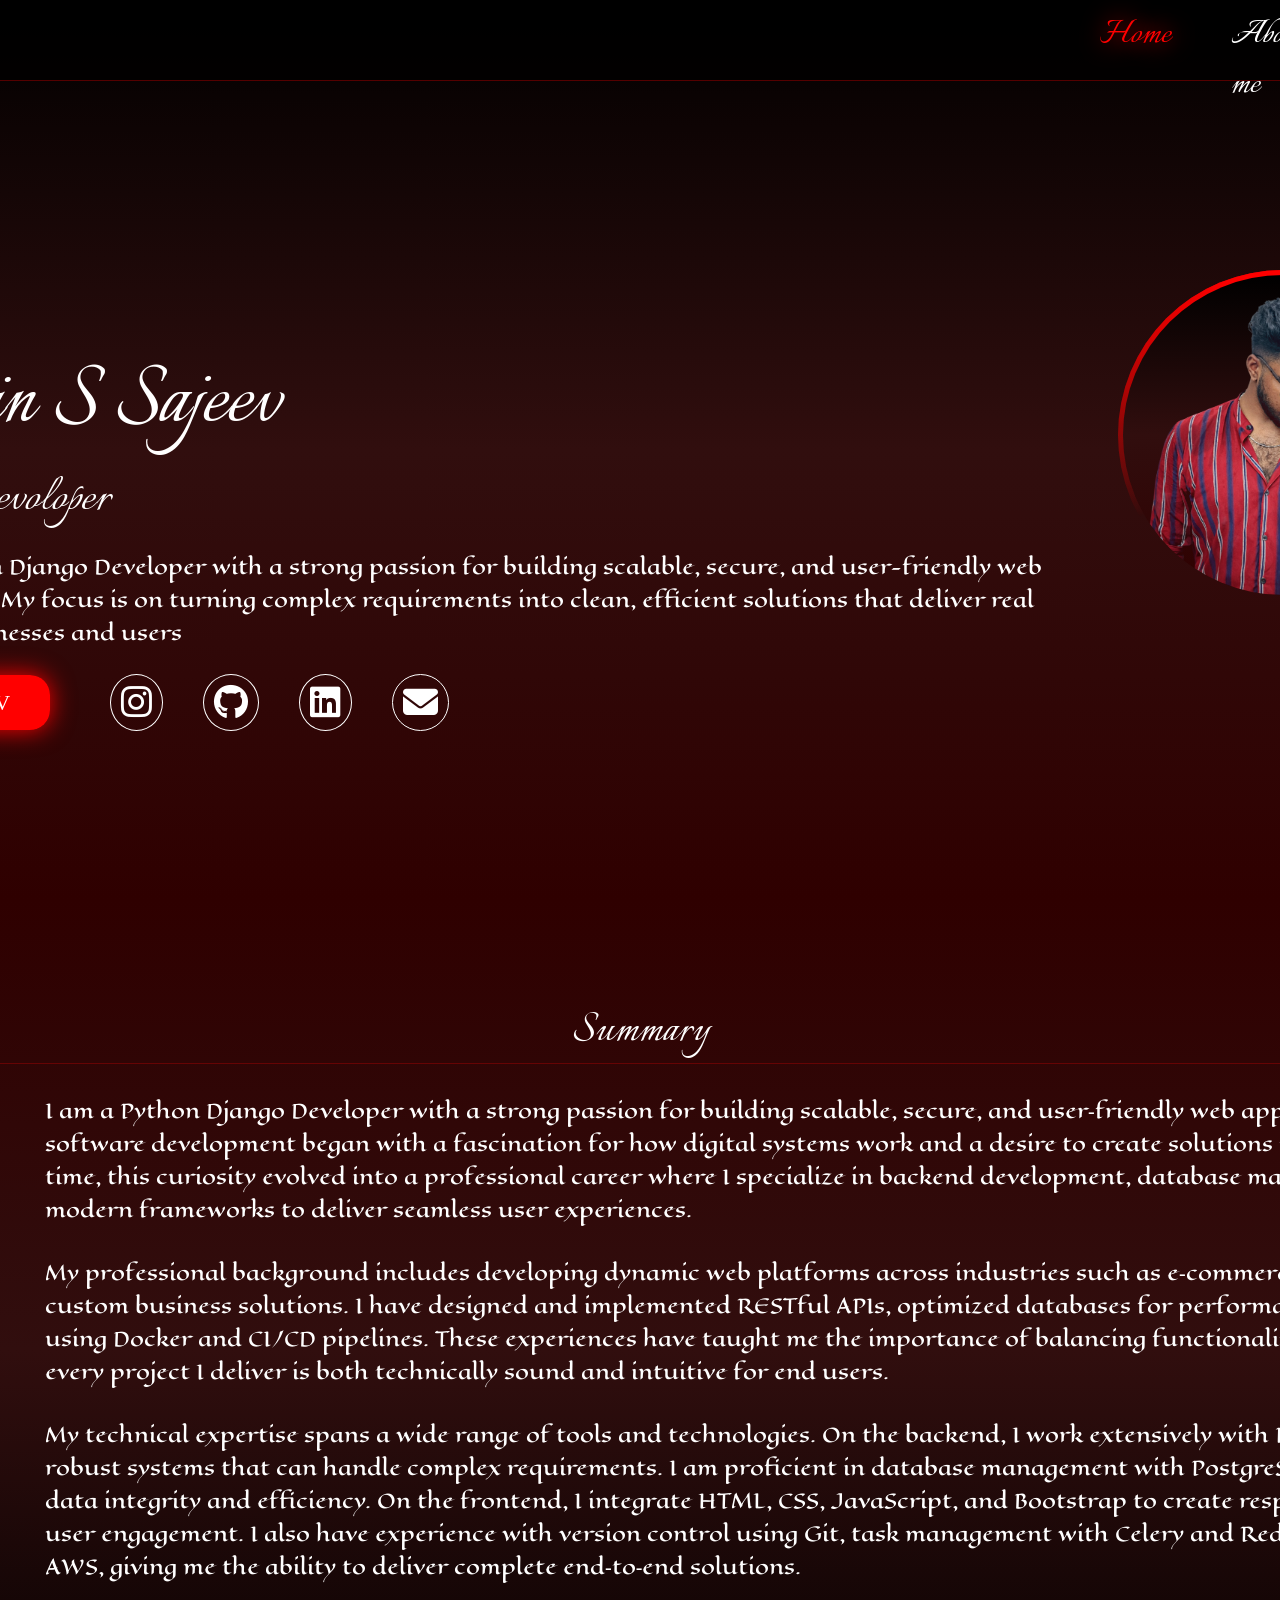
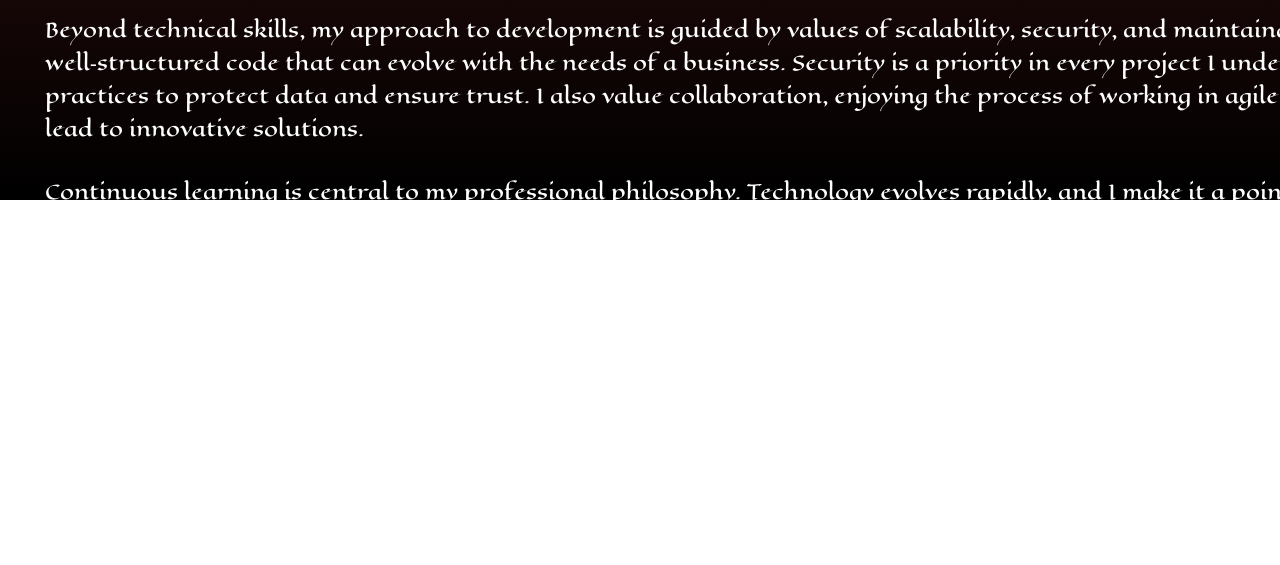
<file: index.html>
<!DOCTYPE html>
<html lang="en">
<head>
    <meta charset="UTF-8">
    <meta name="viewport" content="width=device-width, initial-scale=1.0">
    <title>My Porfolio</title>
    <link rel="website icon" type="png" href="./image/AS logo white.png.png">
    <link rel="stylesheet" href="./style.css">

    <link rel="stylesheet" href="https://cdnjs.cloudflare.com/ajax/libs/font-awesome/6.5.2/css/all.min.css">

    <link rel='stylesheet' href='https://cdn-uicons.flaticon.com/3.0.0/uicons-solid-straight/css/uicons-solid-straight.css'>

    <link rel="preconnect" href="https://fonts.googleapis.com">
    <link rel="preconnect" href="https://fonts.gstatic.com" crossorigin>
    
    <link href="https://fonts.googleapis.com/css2?family=Italianno&display=swap" rel="stylesheet">

    <link href="https://fonts.googleapis.com/css2?family=Felipa&family=Italianno&display=swap" rel="stylesheet">

    <link href="https://fonts.googleapis.com/css2?family=Eagle+Lake&family=Felipa&family=Italianno&display=swap" rel="stylesheet">
</head>

<body>

    <nav>
        <div class="left">
            <a href="./index.html">Aswin S</a>
        </div>
        <div class="right">
            <ul>
                <li><a class="active" href="#page1">Home</a></li>
                <li><a href="./Portfolio1About.html#page1">About me</a></li>
                <li><a href="./Portfolio1Contact.html">Contact</a></li>
            </ul>
        </div>
    </nav>

    <div class="bar-animation">
        <div class="bar" style="--i:6;"></div>
        <div class="bar" style="--i:5;"></div>
        <div class="bar" style="--i:4;"></div>
        <div class="bar" style="--i:3;"></div>
        <div class="bar" style="--i:2;"></div>
        <div class="bar" style="--i:1;"></div>
    </div>
    
    <section id="page1" class="active">
        <div class="page1">

            <div class="left">
                <h3>Aswin S Sajeev</h3>
                <p class="job">Python Devoloper</p>
                <p class="about">I am a Python Django Developer with a strong passion for building scalable, secure, and user-friendly web applications. My focus is on turning complex requirements into clean, efficient solutions that deliver real value to businesses and users</p>
                <div class="home-socio">
                    <div class="cv">
                        <a href="https://drive.google.com/file/d/1gBNzaJQfToUpwM5gZVMZEVhP05gCehgz/view?usp=drivesdk">Download CV</a>
                    </div>
                    <div class="socio">
                        <a href="https://www.instagram.com/_aswi_nz/"><i class="fa-brands fa-instagram"></i></a>
                        <a href="https://github.com/AswiDesign"><i class="fa-brands fa-github"></i></a>
                        <a href="https://www.linkedin.com/in/aswin-s-sajeev-a63b46307"><i class="fa-brands fa-linkedin"></i></a>
                        <a href="mailto:aswin2003as@gmail.com"><i class="fas fa-envelope"></i></a>
                    </div>
                </div>
            </div>

            <div class="right">
                <div class="home-img">
                    <div class="img-box">
                        <img src="./image/Me bg.png" alt="">
                    </div>
                </div>
            </div>
        </div>
        <a class="amore" href="#page2"><i id="down" class="fi fi-ss-arrow-circle-down"></i></a>
    </section>

    <section id="page2" class="active">
        <div class="page2">
            <div class="sum">
                <h3>Summary</h3>
                    <p>ㅤㅤㅤㅤㅤI am a Python Django Developer with a strong passion for building scalable, secure, and user‑friendly web applications. My journey into software development began with a fascination for how digital systems work and a desire to create solutions that solve real problems. Over time, this curiosity evolved into a professional career where I specialize in backend development, database management, and the integration of modern frameworks to deliver seamless user experiences.</p>
                    <p>ㅤㅤㅤㅤㅤMy professional background includes developing dynamic web platforms across industries such as e‑commerce, content management, and custom business solutions. I have designed and implemented RESTful APIs, optimized databases for performance, and deployed applications using Docker and CI/CD pipelines. These experiences have taught me the importance of balancing functionality with usability, ensuring that every project I deliver is both technically sound and intuitive for end users.</p>
                    <p>ㅤㅤㅤㅤㅤMy technical expertise spans a wide range of tools and technologies. On the backend, I work extensively with Python and Django, building robust systems that can handle complex requirements. I am proficient in database management with PostgreSQL, MySQL, and SQLite, ensuring data integrity and efficiency. On the frontend, I integrate HTML, CSS, JavaScript, and Bootstrap to create responsive interfaces that enhance user engagement. I also have experience with version control using Git, task management with Celery and Redis, and cloud deployment on AWS, giving me the ability to deliver complete end‑to‑end solutions.</p>
                    <p>ㅤㅤㅤㅤㅤBeyond technical skills, my approach to development is guided by values of scalability, security, and maintainability. I believe in writing clean, well‑structured code that can evolve with the needs of a business. Security is a priority in every project I undertake, and I implement best practices to protect data and ensure trust. I also value collaboration, enjoying the process of working in agile teams where diverse perspectives lead to innovative solutions.</p>
                    <p>ㅤㅤㅤㅤㅤContinuous learning is central to my professional philosophy. Technology evolves rapidly, and I make it a point to stay current with new frameworks, tools, and methodologies. Whether it’s exploring microservices architecture, experimenting with cloud‑native solutions, or contributing to open‑source projects, I embrace opportunities to grow and share knowledge. This commitment ensures that the solutions I deliver remain relevant, competitive, and future‑proof.</p>
                    <p>ㅤㅤㅤㅤㅤOutside of coding, I enjoy exploring emerging technologies, mentoring aspiring developers, and contributing to open‑source communities. These interests keep me inspired and help me bring fresh ideas into my professional work. They also remind me that development is not just about writing code—it’s about building communities, sharing knowledge, and empowering others.</p>
                    <p>ㅤㅤㅤㅤㅤIn conclusion, I am a dedicated Python Django Developer who combines technical expertise with creativity and problem‑solving. My work is guided by principles of scalability, security, and collaboration, and I bring a blend of backend strength and frontend integration to every project. I am always open to exciting opportunities and collaborations, ready to transform ideas into impactful digital experiences.</p>
            </div>
        </div>
    </section>

</body>
</html>
</file>
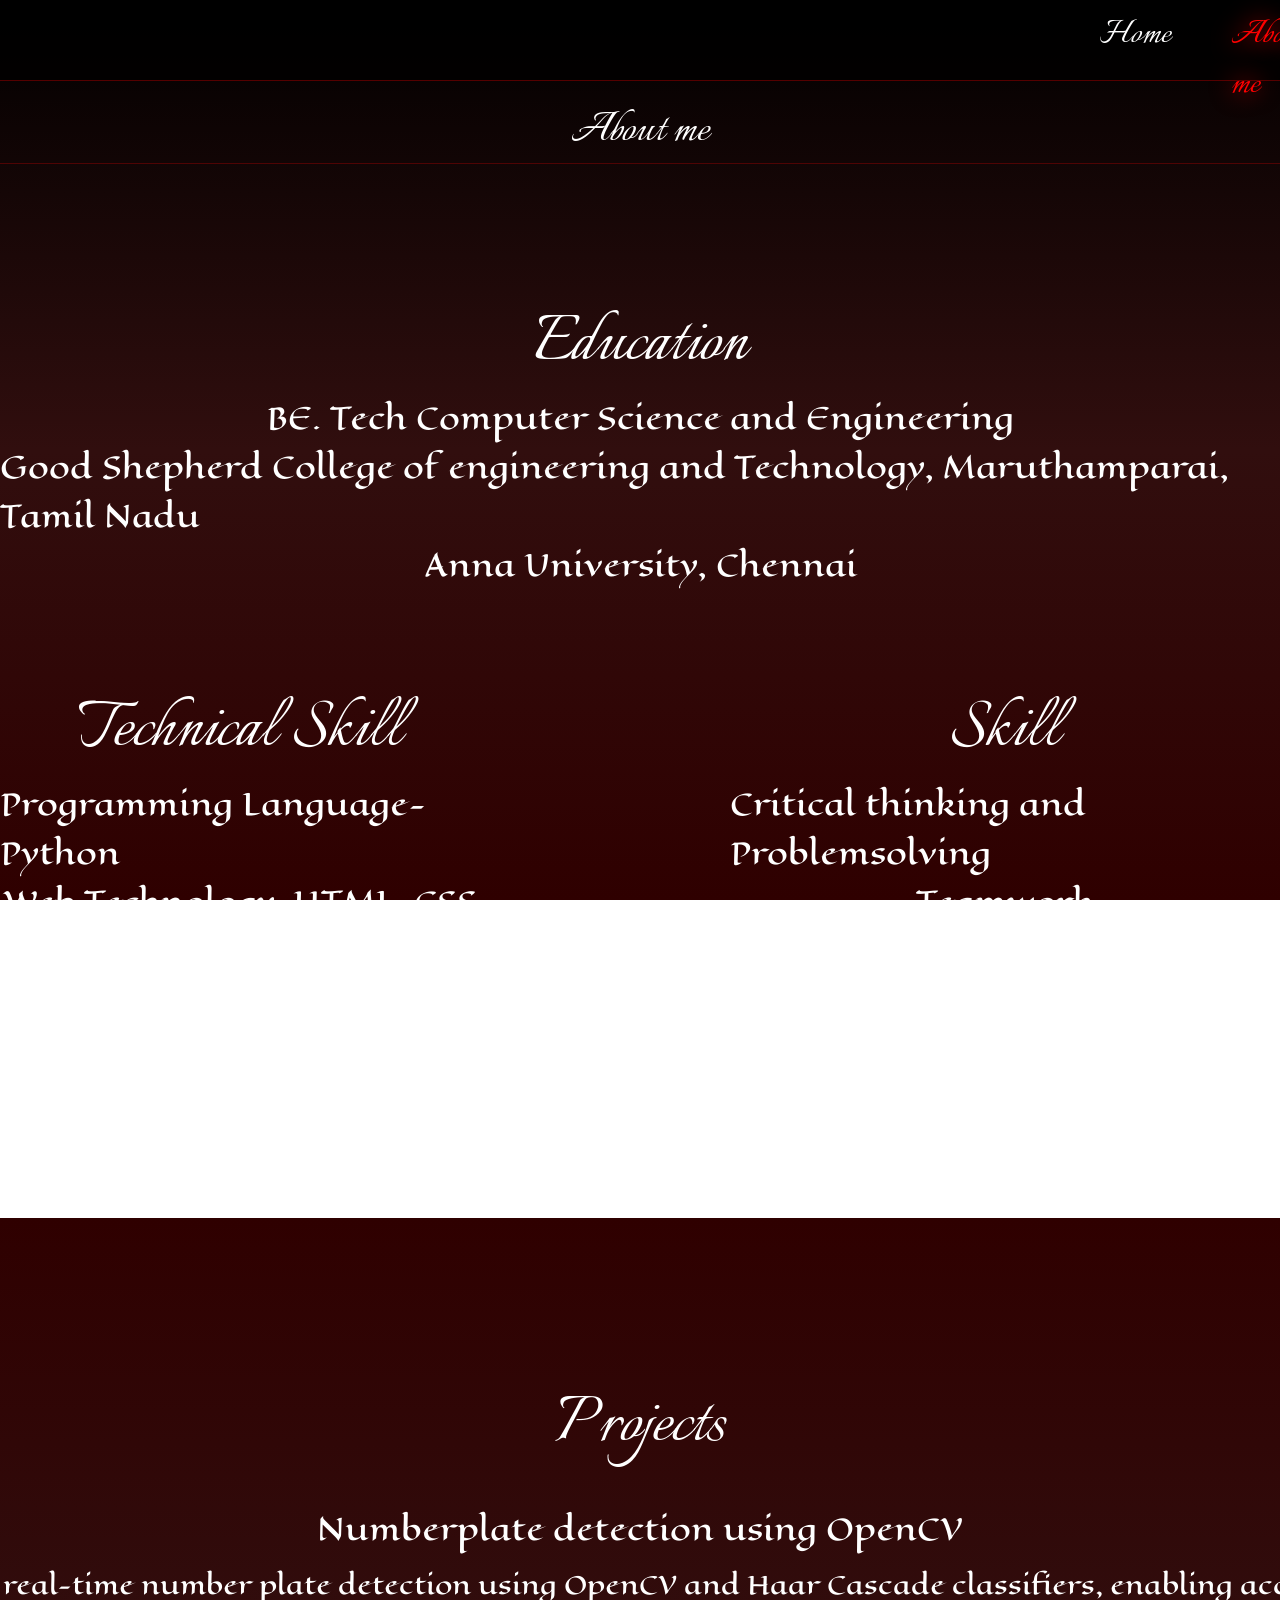
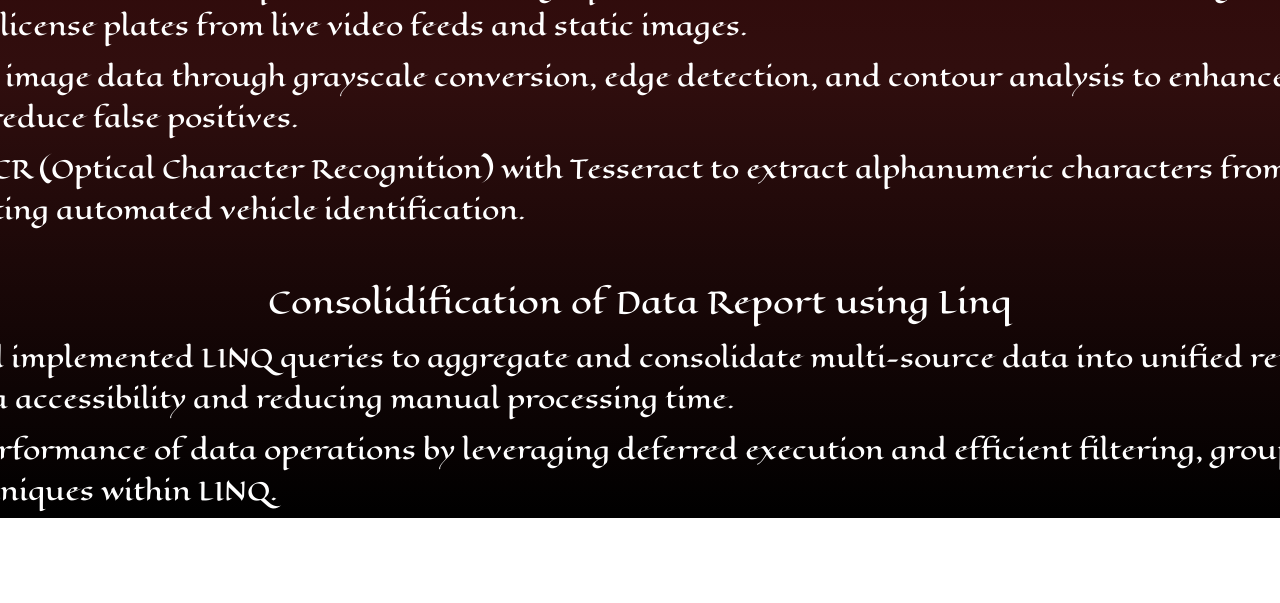
<file: Portfolio1About.html>
<!DOCTYPE html>
<html lang="en">
<head>
    <meta charset="UTF-8">
    <meta name="viewport" content="width=device-width, initial-scale=1.0">
    <title>My Porfolio</title>
    <link rel="website icon" type="png" href="./image/AS logo white.png">
    <link rel="stylesheet" href="./Portfolio1About.css">

    <link rel="stylesheet" href="https://cdnjs.cloudflare.com/ajax/libs/font-awesome/6.5.2/css/all.min.css">

    <link rel='stylesheet' href='https://cdn-uicons.flaticon.com/3.0.0/uicons-solid-straight/css/uicons-solid-straight.css'>
    

    <link rel="preconnect" href="https://fonts.googleapis.com">
    <link rel="preconnect" href="https://fonts.gstatic.com" crossorigin>
    
    <link href="https://fonts.googleapis.com/css2?family=Italianno&display=swap" rel="stylesheet">

    <link href="https://fonts.googleapis.com/css2?family=Felipa&family=Italianno&display=swap" rel="stylesheet">

    <link href="https://fonts.googleapis.com/css2?family=Eagle+Lake&family=Felipa&family=Italianno&display=swap" rel="stylesheet">
</head>
<body>

    <nav>
        <div class="left">
            <a href="./index.html">Aswin S</a>
        </div>
        <div class="right">
            <ul>
                <li><a href="./index.html">Home</a></li>
                <li><a class="active" href="">About me</a></li>
                <li><a href="./Portfolio1Contact.html#page1">Contact</a></li>
            </ul>
        </div>
    </nav>

    <div class="bar-animation">
        <div class="bar" style="--i:6;"></div>
        <div class="bar" style="--i:5;"></div>
        <div class="bar" style="--i:4;"></div>
        <div class="bar" style="--i:3;"></div>
        <div class="bar" style="--i:2;"></div>
        <div class="bar" style="--i:1;"></div>
    </div>

    <section id="page1" class="active">
        <div class="page1">
            <h3 class="head">About me</h3>

            <div class="education">
                <h3 class="edu">Education</h3>
                <p class="edu1">BE. Tech Computer Science and Engineering</p>
                <p class="clg">Good Shepherd College of engineering and Technology, Maruthamparai, Tamil Nadu</p>
                <p class="edu1">Anna University, Chennai</p>
            </div>
            <div class="skills">
                <div class="technicalskill">
                    <h3 class="skill1">Technical Skill</h3>
                    <p class="skill1">Programming Languageㅤ-ㅤPython</p>
                    <p class="skill1">Web Technologyㅤ-ㅤHTML, CSS</p>
                    <p class="skill1">Frameworksㅤ-ㅤDjango</p>
                    <p class="skill1">Tools & IDEㅤ-ㅤVisual Studio</p>
                    <p class="skill1">Operating Systemㅤ-ㅤWindows</p>
                </div>
                <div class="skill">
                    <h3 class="skill2">Skill</h3>
                    <p class="skill2">Critical thinking and Problemsolving</p>
                    <p class="skill2">Teamwork</p>
                    <p class="skill2">Leadership</p>
                    <p class="skill2">Time Management</p>
                </div>
            </div>
        </div>
        <a class="amore" href="#page2"><i id="down" class="fi fi-ss-arrow-circle-down"></i></a>
    </section>

    <section id="page2" class="active">
        <div class="page2">
            <div class="projects">
                <h3 class="project">Projects</h3>

                <h4 class="prohead">Numberplate detection using OpenCV</h4>

                <p class="para">- Implemented real-time number plate detection using OpenCV and Haar
                Cascade classifiers, enabling accurate localization of license plates from
                live video feeds and static images.</p>

                <p class="para">- Preprocessed image data through grayscale conversion, edge detection,
                and contour analysis to enhance detection accuracy and reduce false
                positives.</p>

                <p class="para">- Integrated OCR (Optical Character Recognition) with Tesseract to
                extract alphanumeric characters from detected plates, facilitating
                automated vehicle identification.</p>

                <h4 class="prohead1">Consolidification of Data Report using Linq</h4>

                <p class="para">- Designed and implemented LINQ queries to aggregate and consolidate
                multi-source data into unified reports, improving data accessibility and
                reducing manual processing time.</p>

                <p class="para">- Optimized performance of data operations by leveraging deferred
                execution and efficient filtering, grouping, and projection techniques
                within LINQ.</p>

                <p class="para">- Integrated LINQ with Entity Framework to streamline data retrieval
                from relational databases, enabling dynamic report generation and
                enhanced scalability.</p>

            </div>
        </div>
    </section>

</body>
</html>
</file>
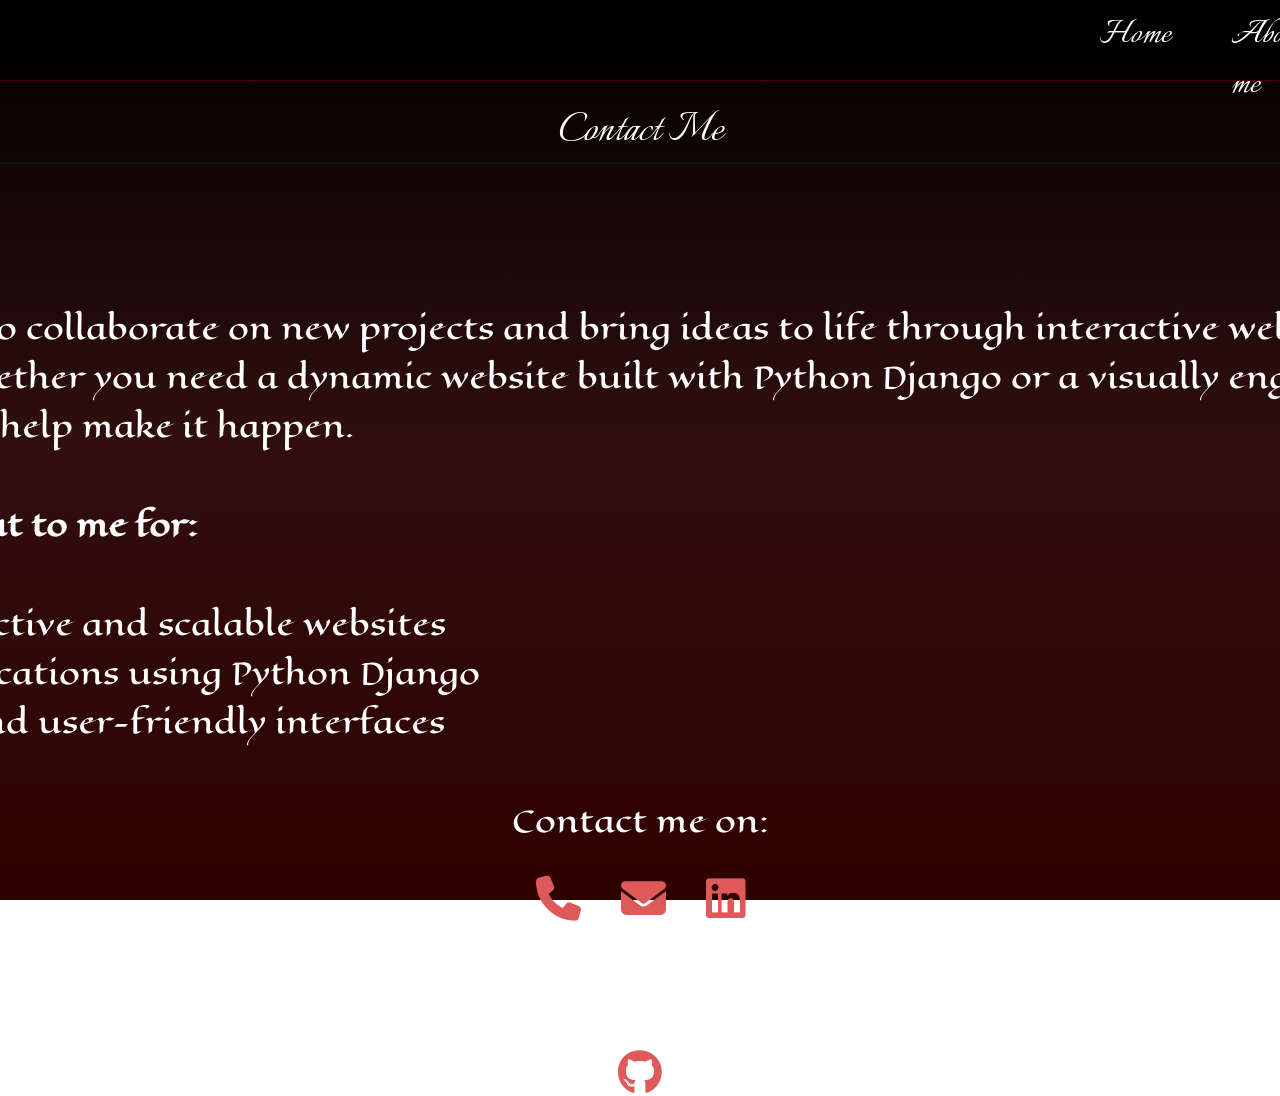
<file: Portfolio1Contact.html>
<!DOCTYPE html>
<html lang="en">
<head>
    <meta charset="UTF-8">
    <meta name="viewport" content="width=device-width, initial-scale=1.0">
    <title>My Porfolio</title>
    <link rel="website icon" type="png" href="./image/AS logo white.png">
    <link rel="stylesheet" href="./Portfolio1Contact.css">

    <link rel="stylesheet" href="https://cdnjs.cloudflare.com/ajax/libs/font-awesome/6.5.2/css/all.min.css">

    <link rel='stylesheet' href='https://cdn-uicons.flaticon.com/3.0.0/uicons-solid-straight/css/uicons-solid-straight.css'>

    <link rel="preconnect" href="https://fonts.googleapis.com">
    <link rel="preconnect" href="https://fonts.gstatic.com" crossorigin>
    
    <link href="https://fonts.googleapis.com/css2?family=Italianno&display=swap" rel="stylesheet">

    <link href="https://fonts.googleapis.com/css2?family=Felipa&family=Italianno&display=swap" rel="stylesheet">

    <link href="https://fonts.googleapis.com/css2?family=Eagle+Lake&family=Felipa&family=Italianno&display=swap" rel="stylesheet">
</head>
<body>

    <nav>
        <div class="left">
            <a href="./index.html">Aswin S</a>
        </div>
        <div class="right">
            <ul>
                <li><a href="./index.html">Home</a></li>
                <li><a href="./Portfolio1About.html#page1">About me</a></li>
                <li><a class="active" href="">Contact</a></li>
            </ul>
        </div>
    </nav>

    <div class="bar-animation">
        <div class="bar" style="--i:6;"></div>
        <div class="bar" style="--i:5;"></div>
        <div class="bar" style="--i:4;"></div>
        <div class="bar" style="--i:3;"></div>
        <div class="bar" style="--i:2;"></div>
        <div class="bar" style="--i:1;"></div>
    </div>

    <section id="page1" class="active">
        <h3>Contact Me</h3>
        <div class="page1">
            
            <p class="para">I’m always excited to collaborate on new projects and bring ideas to life through interactive web development and creative design. 
                            Whether you need a dynamic website built with Python Django or a visually engaging design solution, I’d love to help make it happen.<br></p>
            <p class="opt"><b>Feel free to reach out to me for:</b><br></p>
            <p class="sub"> - Developing interactive and scalable websites<br>
                            - Custom web applications using Python Django<br>
                            - Creative design and user-friendly interfaces </p>
        
            <p class="cont">Contact me on:</p>
            <div class="contact2">
                <a href="tel:+918089834097"><i class="fas fa-phone"></i></a>
                <a href="mailto:aswin2003as@gmail.com"><i class="fas fa-envelope"></i></a>
                <a href="https://www.linkedin.com/in/aswin-s-sajeev-a63b46307"><i class="fa-brands fa-linkedin"></i></a>
            </div>

            <p class="or">You can see my projects On:</p>
            <a class="git" href="https://github.com/AswiDesign"><i class="fa-brands fa-github"></i></a>

        </div>
        
    </section>

</body>
</html>
</file>
<file: style.css>
* {
    margin: 0%;
    padding: 0%;
    color: white;
}

html {
    scroll-behavior: smooth;
    height: 100%;
    width: 100%;
}

/* ======================= HEADER =========================== */

body {
    opacity: 0;
    animation: fadeIn 1s forwards;
}

@keyframes fadeIn {
    to {
        opacity: 1;
    }
}

nav {
    padding: 10px;
    position: relative;
    background-color: rgba(0, 0, 0, 0.678);
    border-bottom: 1px solid rgba(218, 0, 0, 0.386);
    z-index: 999999;
    width: 100%;
    height: 60px;
    visibility: hidden;
    opacity: 0;
    animation: show-content 1.5s forwards;
    animation-delay: 1s;
}

@keyframes show-content {
    100% {
        visibility: visible;
        opacity: 1;
    }
}

body nav {
    position: fixed;
    display: flex;
    justify-content: center;
    gap: 130vh;


}

body nav .left a {
    text-decoration: none;
    font-family: "Italianno", cursive;
    font-weight: 400;
    font-size: 40px;
    color: white;
    cursor: pointer;
    transition: .3s ease;
}

body nav .left a:hover {
    color: red;
    text-shadow: 0 0 25px red;
}


body nav .right ul {
    display: flex;
    flex-direction: row;
    gap: 60px;
}

body nav .right ul li {
    display: flex;
    list-style: none;
}

body nav .right ul li a {
    text-decoration: none;
    color: white;
    font-family: "Italianno", cursive;
    font-weight: 400;
    font-size: 40px;
    cursor: pointer;
    transition: .3s ease;
}

body nav .right ul li a:hover,
body nav .right ul li a.active {
    color: red;
    text-shadow: 0 0 25px red;
}

/* ======================== BODY =========================== */

/* body{
    background-color: black;
} */

/* ======================= BAR ANIMATION ===================== */

.bar-animation {
    position: absolute;
    width: 100%;
    height: 100%;
    display: flex;
    z-index: -1;
}

.bar-animation .bar {
    width: 100%;
    height: 100%;
    background: linear-gradient(black, rgb(49, 14, 14), rgb(47, 0, 0));
    transform: translateY(-100%);
    animation: show-bars .5s ease-in-out forwards;
    animation-delay: calc(.1s * var(--i));
}

@keyframes show-bars {
    100% {
        transform: translateY(0%);
    }
}

/* ========================= PAGE 1 ======================== */

#page1 {
    height: 100vh;
    display: flex;
    flex-direction: column;
    align-items: center;
}

#page1 a.amore {
    text-decoration: none;
    display: flex;
    justify-content: center;
    cursor: pointer none;
    background-color: red;
    width: 70px;
    border-radius: 50%;
}

#page1 i#down {
    position: absolute;
    display: flex;
    justify-content: center;
    margin-top: 120px;
    font-size: 50px;
    width: 66px;
    transition: .3s ease;
    visibility: hidden;
    color: rgb(255, 255, 255);
    opacity: 0;
    animation: show-down 1s forwards;
    animation-delay: 1.6s;

}

@keyframes show-down {
    100% {
        visibility: visible;
        opacity: 1;
    }
}

#page1 i#down:hover {
    color: red;
    transform: scale(1.1);
}

.page1 {
    position: relative;
    z-index: 1;
    display: flex;
    flex-direction: row;
    justify-content: center;
    padding-top: 30vh;
    visibility: hidden;
    opacity: 0;
    animation: show-content 1.5s forwards;
    animation-delay: 1s;
}

.page1 .left h3 {
    margin-top: 70px;
    font-family: "Italianno", cursive;
    font-weight: 400;
    font-size: 100px;
    color: white;
}

.page1 .left p.job {
    font-family: "Italianno", cursive;
    font-weight: 400;
    font-size: 55px;
    margin-left: 10px;
}

.page1 .left p.about {
    font-family: "Eagle Lake", cursive;
    font-size: 20px;
    width: 1200px;
    margin-left: 15px;
    margin-top: 16px;
}

.page1 .left .home-socio {
    margin-left: 10px;
    margin-top: 25px;
    display: flex;
    flex-direction: row;
    gap: 60px;
}

.page1 .left .home-socio .cv {
    margin-top: 16px;
}

.page1 .left .home-socio .cv a {
    text-decoration: none;
    font-size: 22px;
    background-color: red;
    padding: 15px;
    padding-left: 40px;
    padding-right: 40px;
    border-radius: 20px;
    cursor: pointer;
    border: 1px solidred;
    box-shadow: 0 0 25px red;
    transition: .3s ease;
}

.page1 .left .home-socio .cv a:hover {
    background-color: transparent;
    color: red;
}

.page1 .left .home-socio .socio {
    display: flex;
    gap: 40px;
    font-size: 35px;
}

.page1 .left .home-socio .socio a i {
    border: 1px solid rgb(255, 255, 255);
    border-radius: 100%;
    padding: 10px;
    color: rgb(255, 255, 255);
    transition: .3s ease;
}

.page1 .left .home-socio .socio a i:hover {
    border: 1px solid rgb(255, 0, 0);
    color: red;
    text-shadow: 0 0 25px red;
}

.page1 .right .home-img {
    position: relative;
    margin-left: 70px;
    width: 25vw;
    height: 25vw;
    border-radius: 100%;
    padding: 5px;
    display: flex;
    justify-content: center;
    align-items: center;
    overflow: hidden;
}

.page1 .right .home-img::before,
.page1 .right .home-img::after {
    content: '';
    position: absolute;
    width: 600px;
    height: 600px;
    background: conic-gradient(transparent, transparent, transparent, rgb(255, 0, 0));
    transform: rotate(0deg);
    animation: rotate 1.5s forwards linear infinite;
    animation-delay: 1s;
}

@keyframes rotate {
    100% {
        transform: rotate(360deg);
    }
}


.page1 .right .home-img .img-box {
    position: relative;
    width: 25vw;
    height: 25vw;
    background: linear-gradient(black, rgb(49, 14, 14), rgb(47, 0, 0));
    border-radius: 100%;
    display: flex;
    justify-content: center;
    z-index: 1;
    overflow: hidden;
}

.page1 .right .home-img .img-box img {
    position: absolute;
    display: block;
    width: 150%;
    object-fit: cover;
    mix-blend-mode: lighten;

}

/* ======================== PAGE 2 ========================== */

#page2 {
    background: linear-gradient(rgb(47, 0, 0), rgb(49, 14, 14), black);
    height: 100vh;
    display: flex;
    flex-direction: column;

}

.page2 .sum {
    display: flex;
    flex-direction: column;
}

.page2 .sum h3 {
    text-align: center;
    padding-top: 100px;
    font-size: 50px;
    font-family: "Italianno", cursive;
    font-weight: lighter;
    border-bottom: 1px solid rgba(255, 0, 0, 0.258);
}

.page2 p {
    margin-left: 5vh;
    margin-top: 30px;
    width: 180vh;
    font-family: "Eagle Lake", cursive;
    font-size: 20px;
    font-weight: lighter;
}

/* PHONE DIMENTION */

/* =========================
   MOBILE RESPONSIVE DESIGN
   ========================= */



@media(max-width: 1000px) {

    #page1 a.amore {
        display: none;
    }

    /* HOME SECTION */
    .page1 {
        /* flex-direction: column; */
        text-align: center;
        padding: 10px;
    }

    .page1 .left {
        position: absolute;
        margin-top: 320px;
    }

    .page1 .right {
        position: relative;
        width: 100%;
        margin-top: 120px;
    }

    .page1 .left h3 {
        margin-top: 10px;
        font-size: 80px;
    }

    .page1 .left p.job {
        font-size: 50px;
    }

    .page1 .left p.about {
        font-size: 15px;
        line-height: 1.6;
        padding: 0 10px;
        width: 380px;
    }

    /* SOCIAL + CV BUTTON */

    .page1 .left .home-socio {
        position: relative;
        flex-direction: column;
        gap: 40px;
        align-items: center;

    }

    .cv a {
        padding: 10px 18px;
        font-size: 14px;
    }

    /* IMAGE */

    .page1 .right .home-img {
        position: relative;
        margin-left: 70px;
        width: 40vw;
        height: 40vw;
        border-radius: 100%;
        padding: 5px;
        display: flex;
        justify-content: center;
        align-items: center;
        overflow: hidden;
    }

    .page1 .right .home-img::before,
    .page1 .right .home-img::after {
        content: '';
        position: absolute;
        width: 600px;
        height: 600px;
        background: conic-gradient(transparent, transparent, transparent, rgb(255, 0, 0));
        transform: rotate(0deg);
        animation: rotate 1.5s forwards linear infinite;
        animation-delay: 1s;
    }

    @keyframes rotate {
        100% {
            transform: rotate(360deg);
        }
    }

    .page1 .right .home-img .img-box {
        position: relative;
        width: 40vw;
        height: 40vw;
        background: linear-gradient(black, rgb(49, 14, 14), rgb(47, 0, 0));
        border-radius: 100%;
        display: flex;
        justify-content: center;
        z-index: 1;
        overflow: hidden;
    }

    .page1 .right .home-img .img-box img {
        position: absolute;
        display: block;
        width: 150%;
        object-fit: cover;
        mix-blend-mode: lighten;

    }

    #page2 {
        display: none;
    }

}

/* Extra small devices
@media screen and (max-width: 480px) {

    nav .left a {
        font-size: 18px;
    }

    .page1 h3 {
        font-size: 22px;
    }

    .page1 .about {
        font-size: 13px;
    }

    .cv a {
        font-size: 13px;
        padding: 8px 14px;
    }
} */
</file>
<file: Portfolio1About.css>
*{
    margin: 0%;
    padding: 0%;
}

html{
    scroll-behavior: smooth;
    height: 100%;
    width: 100%;
}

/* ==================== NAVBAR ========================== */

nav{
    padding: 10px;
    position: relative;
    background-color: rgba(0, 0, 0, 0.678);
    border-bottom: 1px solid rgba(218, 0, 0, 0.386);
    z-index: 999999;
    width: 100%;
    height: 60px;
    visibility: hidden;
    opacity: 0;
    animation: show-content 1.5s forwards ;
    animation-delay: 1s;
}

@keyframes show-content{
    100%{
        visibility: visible;
        opacity: 1;
    }
}

body nav{
    position: fixed;
    display: flex;
    justify-content: center;
    gap: 130vh;

    
}



body nav .left a{
    text-decoration: none;
    font-family: "Italianno", cursive;
    font-weight: 400;
    font-size: 40px;
    color: white;
    cursor: pointer;
    transition: .3s ease;
}

body nav .left a:hover{
    color: red;
    text-shadow: 0 0 25px red;
}


body nav .right ul{
    display: flex;
    flex-direction: row;
    gap: 60px;
}

body nav .right ul li{
    display: flex;
    list-style: none;
}

body nav .right ul li a{
    text-decoration: none;
    color: white;
    font-family: "Italianno", cursive;
    font-weight: 400;
    font-size: 40px;
    cursor: pointer;
    transition: .3s ease;
}

body nav .right ul li a:hover,
body nav .right ul li a.active{
    color: red;
    text-shadow: 0 0 25px red;
}

/* ======================= BAR ANIMATION ===================== */

.bar-animation{
    position: absolute;
    width: 100%;
    height: 100%;
    display: flex;
    z-index: -1;
}

.bar-animation .bar{
    width: 100%;
    height: 100%; 
    background: linear-gradient(black,rgb(49, 14, 14),rgb(47, 0, 0));
    transform: translateY(-100%);
    animation: show-bars .5s ease-in-out forwards;
    animation-delay: calc(.1s * var(--i));
}

@keyframes show-bars{
    100%{
        transform: translateY(0%);
    }
}

/* ======================== PAGE 1 ========================== */

#page1{
    color: white;
}

#page1 a.amore{
    text-decoration: none;
    display: flex;
    justify-content: center;
    cursor: pointer none;
    background-color: red;
    width: 70px;
    border-radius: 50%;
}


#page1 i#down{
    position: absolute;
    display: flex;
    justify-content: center;
    margin-top: 90px;
    margin-left: 190vh;
    font-size: 50px;
    width: 66px;
    transition: .3s ease;
    visibility: hidden;
    color: rgb(255, 255, 255);
    opacity: 0;
    animation: show-down 1s forwards;
    animation-delay: 1.6s;

}

@keyframes show-down{
    100%{
        visibility: visible;
        opacity: 1;
    }
}

#page1 i#down:hover{
    color: red;
    transform: scale(1.1);
}

.page1{
    display: flex;
    flex-direction: column;
    visibility: hidden;
    opacity: 0;
    animation: show-content 1.5s forwards ;
    animation-delay: 1.5s;
}

#page1 h3.head{
    padding-top: 100px;
    text-align: center;
    font-size: 50px;
    font-family: "Italianno", cursive;
    font-weight: lighter;
    border-bottom: 1px solid rgba(255, 0, 0, 0.258);
}

.page1 .education{
    display: flex;
    flex-direction: column;
    align-items: center;
}

.page1 .education h3.edu{
    margin-top: 130px;
    font-size: 80px;
    font-family: "Italianno", cursive;
    font-weight: lighter;
}

.page1 .education p.edu1{
    font-family: "Eagle Lake", serif;
    font-weight: lighter;
    font-size: 30px;
}
.page1 .education p.clg{
    font-family: "Eagle Lake", serif;
    font-weight: lighter;
    font-size: 30px;
}

.page1 .skills{
    justify-content: center;
    display: flex;
    flex-direction: row;
    gap: 250px;
    margin-top: 50px;
}

.page1 .skills .technicalskill{
    display: flex;
    flex-direction: column;
    align-items: center;
}

.page1 .skills .technicalskill h3.skill1{
    margin-top: 40px;
    font-size: 80px;
    font-family: "Italianno", cursive;
    font-weight: lighter;
}

.page1 .skills .technicalskill p.skill1{
    font-family: "Eagle Lake", serif;
    font-weight: lighter;
    font-size: 30px;
}

.page1 .skills .skill{
    display: flex;
    flex-direction: column;
    align-items: center;
}

.page1 .skills h3.skill2{
    margin-top: 40px;
    font-size: 80px;
    font-family: "Italianno", cursive;
    font-weight: lighter;
}

.page1 .skills .skill p.skill2{
    font-family: "Eagle Lake", serif;
    font-weight: lighter;
    font-size: 30px;
}

/* =========================== PAGE2 ========================= */

#page2{
    background: linear-gradient(rgb(47, 0, 0),rgb(49, 14, 14),black);
    height: 100vh;
    margin-top: 16vh;
    color: white;
    display: flex;
    flex-direction: column;
    align-items: center;
}

.page2 .projects{
    display: flex;
    flex-direction: column;
    align-items: center;
}

.page2 .projects h3.project{
    margin-top: 157px;
    font-size: 80px;
    font-family: "Italianno", cursive;
    font-weight:lighter;
}

.page2 .projects h4.prohead{
    margin-top: 30px;
    font-size: 30px;
    font-family: "Eagle Lake", serif;
    font-weight: lighter;
}
.page2 .projects h4.prohead1{
    margin-top: 48px;
    font-size: 30px;
    font-family: "Eagle Lake", serif;
    font-weight: lighter;
}

.page2 .projects p.para{
    width: 1700px;
    margin-top: 10px;
    font-size: 25px;
    font-family: "Eagle Lake", serif;
    font-weight: lighter;
}

































/* .page1 .grid{
    display: flex;
    gap: 40px;
    padding: 15px;
    margin-left: 20px;
    margin-top: 30px;
}

.page1 .grid .a, .b, .c{
    width: 900px;
    display: flex;
    flex-direction: column;
    gap: 200px;

}

.page1 .grid .a h4, .b h4 , .c h4{
    font-family: "Italianno", cursive;
    font-weight: lighter;
    font-size: 60px;
    margin-left: 10px;
}

.page1 .grid .a p, .b p, .c p{
    letter-spacing: 2px;
    font-family: "Eagle Lake", serif;
    font-weight: lighter;
    font-size: 20px;
}

.page1 .edu{
    margin-top: 50px;
    display: flex;
    flex-direction: column;
    align-items: center;
}

.page1 .edu h4{
    margin-top: 0%;
    font-family: "Italianno", cursive;
    font-weight: lighter;
    font-size: 70px;
    margin-left: 10px;
}

.page1 .edu p{
    letter-spacing: 2px;
    font-family: "Eagle Lake", serif;
    font-weight: lighter;
    font-size: 30px;
}

.page1 .intern{
    display: flex;
    flex-direction: column;
    align-items: center;
    margin-top: 50px;
}

.page1 .intern h4{
    font-family: "Italianno", cursive;
    font-weight: lighter;
    font-size: 70px;
    margin-left: 10px;
}

.page1 .intern p{
    letter-spacing: 2px;
    font-family: "Eagle Lake", serif;
    font-weight: lighter;
    font-size: 30px;
}

============== PAGE 3 ======================

#page2{
    background: linear-gradient(rgb(114, 0, 0),black);
    height: 100vh;
}    

#page2 h3{
    padding-top: 100px;
    text-align: center;
    font-size: 50px;
    font-family: "Italianno", cursive;
    font-weight: lighter;
    border-bottom: 1px solid rgba(255, 0, 0, 0.258);
}

.page2{
    display: flex;
    flex-direction: column;
    align-items: center;
}

.page2 p{
    margin-top: 50px;
    width: 1950px;
    font-family: "Eagle Lake", serif;
    font-weight: lighter;
    font-size: 30px;
}

.page2 p.cont{
    text-align: center;
}

.page2 .contact2{
    margin-top: 30px;
    display: flex;
    flex-direction: row;
    gap: 40px;
    
}

.page2 .contact2 a i{
    color: rgb(222, 90, 90);
    transition: 0.2s ease;
    font-size: 45px;
    transition: 0.2s ease;
}

.page2 .contact2 a i:hover{
    color: red;
    text-shadow: 0 0 25px red;
}

.page2 p.or{
    text-align: center;
}

.page2 a.git i{
    margin-top: 30px;
    color: rgb(222, 90, 90);
    transition: 0.2s ease;
    font-size: 45px;
    transition: 0.2s ease;
}
 .page2 a.git i:hover{
    color: red;
    text-shadow: 0 0 25px red;
} */
</file>
<file: Portfolio1Contact.css>
*{
    margin: 0%;
    padding: 0%;
}

html{
    scroll-behavior: smooth;
    /* overflow: hidden;
    height: 100vh; */
}

/*====================== NAVBAR =====================*/

body{
    opacity: 0;
    animation: fadeIn 1s forwards;
}

@keyframes fadeIn {
    to { opacity: 1; }
}

nav{
    padding: 10px;
    position: relative;
    background-color: rgba(0, 0, 0, 0.678);
    border-bottom: 1px solid rgba(218, 0, 0, 0.386);
    z-index: 999999;
    width: 100%;
    height: 60px;
    visibility: hidden;
    opacity: 0;
    animation: show-content 1.5s forwards ;
    animation-delay: 1s;
}

@keyframes show-content{
    100%{
        visibility: visible;
        opacity: 1;
    }
}

body nav{
    position: fixed;
    display: flex;
    justify-content: center;
    gap: 130vh;

    
}



body nav .left a{
    text-decoration: none;
    font-family: "Italianno", cursive;
    font-weight: 400;
    font-size: 40px;
    color: white;
    cursor: pointer;
    transition: .3s ease;
}

body nav .left a:hover{
    color: red;
    text-shadow: 0 0 25px red;
}


body nav .right ul{
    display: flex;
    flex-direction: row;
    gap: 60px;
}

body nav .right ul li{
    display: flex;
    list-style: none;
}

body nav .right ul li a{
    text-decoration: none;
    color: white;
    font-family: "Italianno", cursive;
    font-weight: 400;
    font-size: 40px;
    cursor: pointer;
    transition: .3s ease;
}

body nav .right ul li a:hover,
body nav .right ul li a.active{
    color: red;
    text-shadow: 0 0 25px red;
}

/* ======================= BAR ANIMATION ===================== */

.bar-animation{
    position: absolute;
    width: 100%;
    height: 100%;
    display: flex;
    z-index: -1;
}

.bar-animation .bar{
    width: 100%;
    height: 100%; 
    background: linear-gradient(black,rgb(49, 14, 14),rgb(47, 0, 0));
    transform: translateY(-100%);
    animation: show-bars .5s ease-in-out forwards;
    animation-delay: calc(.1s * var(--i));
}

@keyframes show-bars{
    100%{
        transform: translateY(0%);
    }
}

/* ================= PAGE 1 =====================*/

#page1{
    height: 100vh;
    color: white;
}    

#page1 h3{
    padding-top: 100px;
    text-align: center;
    font-size: 50px;
    font-family: "Italianno", cursive;
    font-weight: lighter;
    border-bottom: 1px solid rgba(255, 0, 0, 0.258);
}

.page1{
    margin-top: 90px;
    display: flex;
    flex-direction: column;
    align-items: center;
    visibility: hidden;
    opacity: 0;
    animation: show-content 1.5s forwards ;
    animation-delay:.9s;
}

.page1 p{
    margin-top: 50px;
    width: 1950px;
    font-family: "Eagle Lake", serif;
    font-weight: lighter;
    font-size: 30px;
}

.page1 p.cont{
    text-align: center;
}

.page1 .contact2{
    margin-top: 30px;
    display: flex;
    flex-direction: row;
    gap: 40px;
}

.page1 .contact2 a i{
    color: rgb(222, 90, 90);
    transition: 0.2s ease;
    font-size: 45px;
    transition: 0.2s ease;
}

.page1 .contact2 a i:hover{
    color: red;
    text-shadow: 0 0 25px red;
}

.page1 p.or{
    text-align: center;
}

.page1 a.git i{
    margin-top: 30px;
    color: rgb(222, 90, 90);
    transition: 0.2s ease;
    font-size: 45px;
    transition: 0.2s ease;
}
 .page1 a.git i:hover{
    color: red;
    text-shadow: 0 0 25px red;
}
</file>
